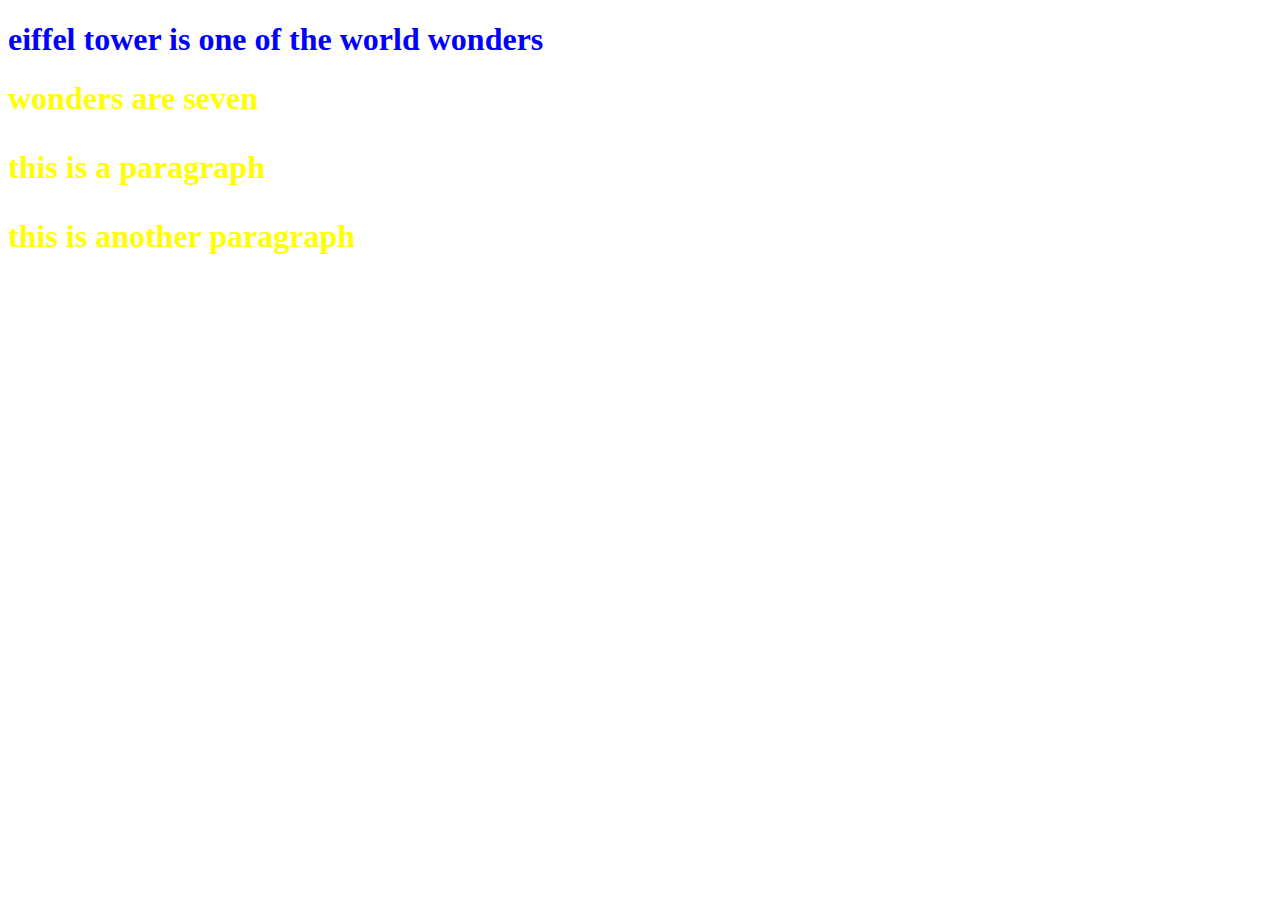
<file: index.html>
<!DOCTYPE html>
<html lang="en">
<head>
    
  

    <meta charset="UTF-8">
    <meta name="viewport" content="width=device-width, initial-scale=1.0">
    <title>Document</title>
    <link ref=""stylesheet" href="style.css"
    <!--  -->

</head>
<body>
    <h1 style="color:blue ">eiffel tower is one of the world wonders</h1>
   <h1 style="color:yellow"
    <p> wonders are seven</p>
    <p>this is a paragraph</p>
    <p> this is another paragraph</p>

<body>



      

    

    

</body>
</html>
</file>
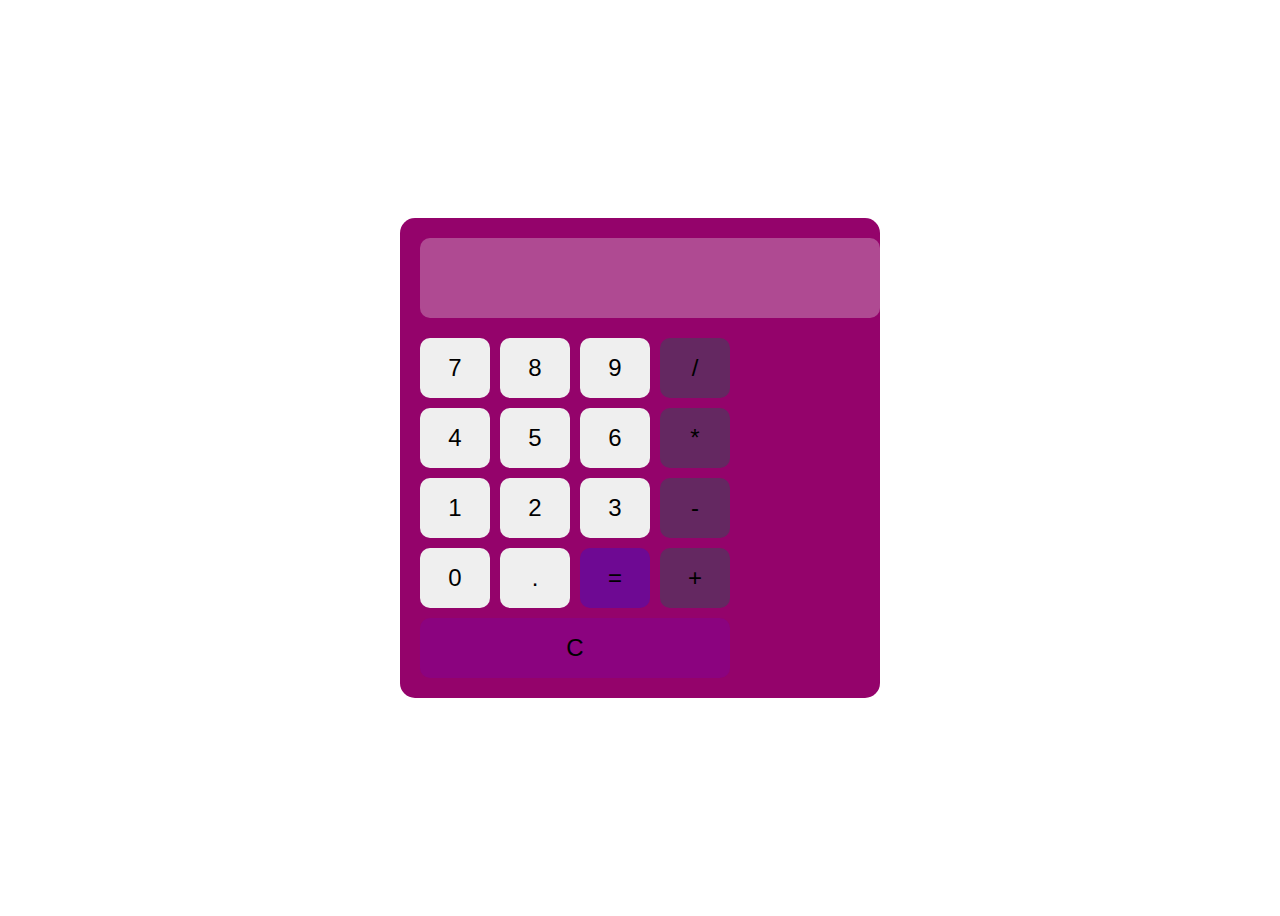
<file: calci.html>
<!DOCTYPE html>
<html lang="en">
<head>
  <meta charset="UTF-8">
  <meta name="viewport" content="width=device-width, initial-scale=1.0">
  <title>Simple Calculator</title>
  <!DOCTYPE html>
<html>
<head>
  <title>Calculator</title>
  <link rel="stylesheet" href="style.css">
</head>
<body>
  
</body>
</html>

</head>
<link rel="stylesheet" href="style.css">

<body>
  <div class="calculator">
    <input type="text" class="display" disabled>

    <div class="buttons">
      <button>7</button>
      <button>8</button>
      <button>9</button>
      <button class="operator">/</button>

      <button>4</button>
      <button>5</button>
      <button>6</button>
      <button class="operator">*</button>

      <button>1</button>
      <button>2</button>
      <button>3</button>
      <button class="operator">-</button>

      <button>0</button>
      <button>.</button>
      <button class="equal">=</button>
      <button class="operator">+</button>

      <button class="clear">C</button>
    </div>
  </div>
</body>
</html>
</file>
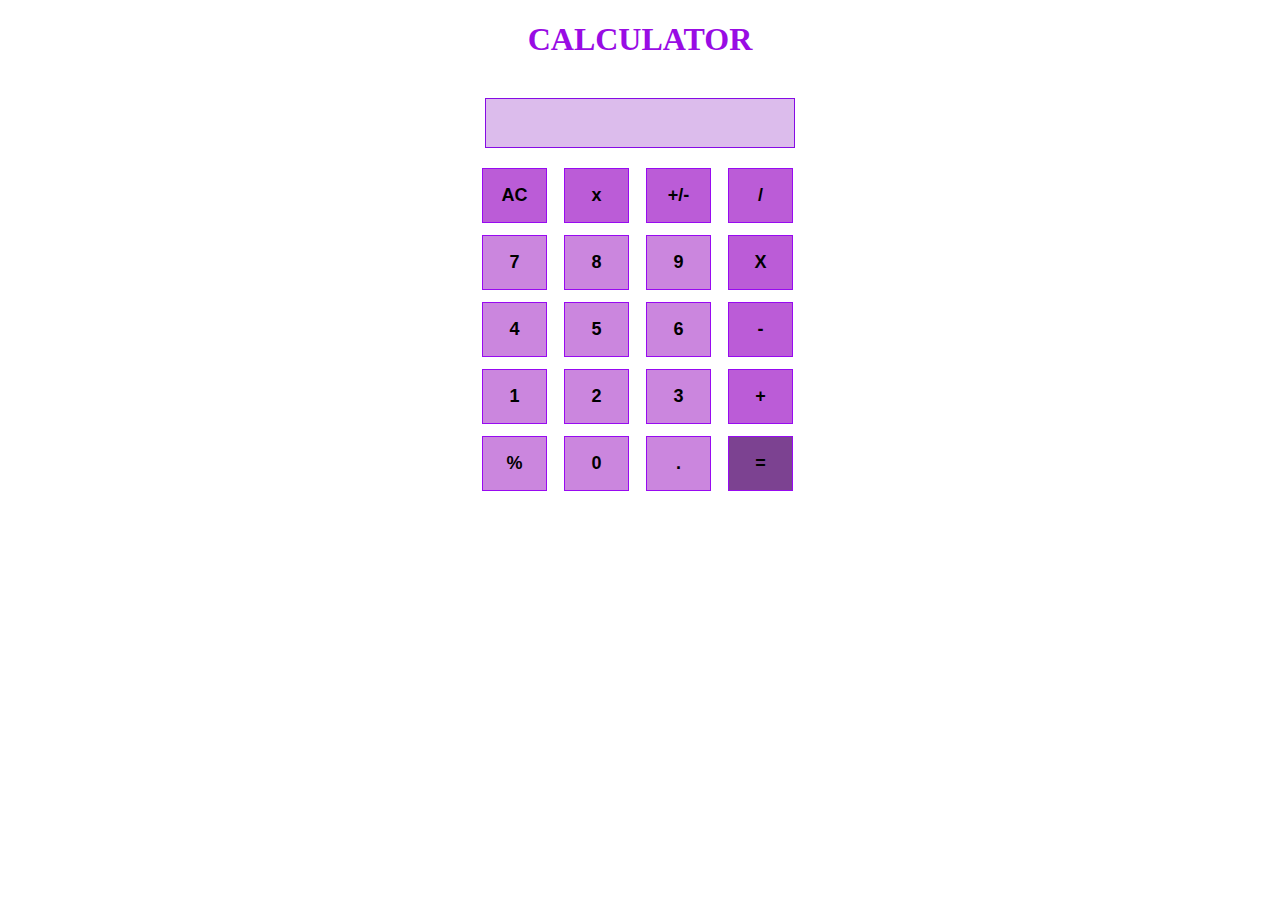
<file: calci1.html>
<!DOCTYPE html>
<html lang="en">
<head>
    <meta charset="UTF-8">
    <meta name="viewport" content="width=device-width, initial-scale=1.0">
    <title>Document</title>
    <link rel="stylesheet" href="style1.css">
</head>
<body>
    
     <center><h1>CALCULATOR</h1><br></center>
     <center><input type="text" id="number" class="display"
    <div class="display"</center>
     <center><div class="calculator">
  <button class="ac">AC</button>
 

  <button class="operator">x</button>
  <button class="operator">+/-</button>
  <button class="operator">/</button>

  <button>7</button>
  <button>8</button>
  <button>9</button>
  <button class="operator">X</button>

  <button>4</button>
  <button>5</button>
  <button>6</button>
  <button class="operator">-</button>

  <button>1</button>
  <button>2</button>
  <button>3</button>
  <button class="operator">+</button>

  <button>%</button>
  <button>0</button>
  <button>.</button>
  <button class="equal">=</button>
</div>

     </center>
    
     
      
            
     
</body>
</html>
</file>
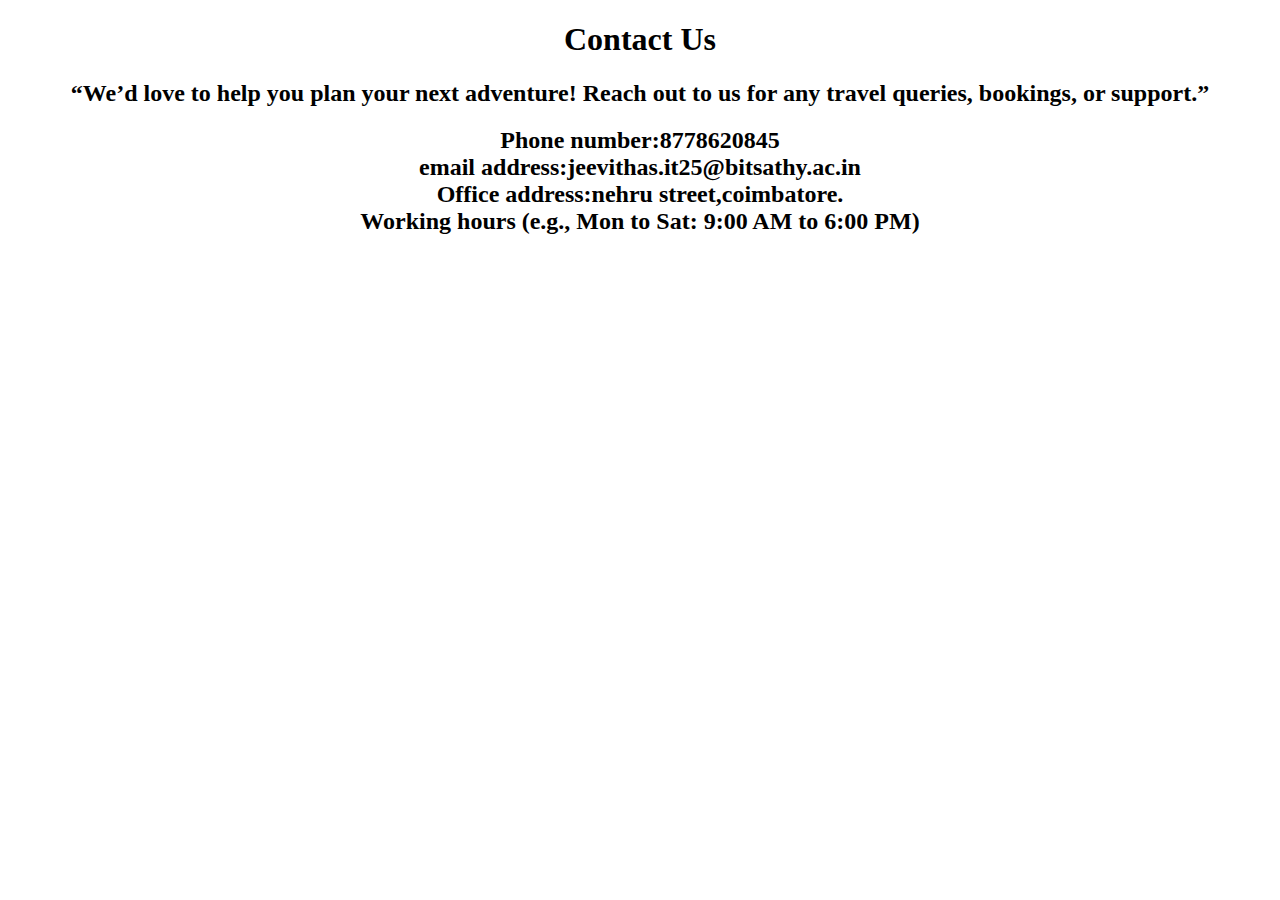
<file: contact1.html>
<!DOCTYPE html>
<html lang="en">
<head>
    <meta charset="UTF-8">
    <meta name="viewport" content="width=device-width, initial-scale=1.0">
    <title>CONTACT</title>
    <style>
        body{
            background-image: url(https://wallpapercave.com/wp/wp5561684.jpg);
        }
    </style>
</head>
<body><center>
    <h1>Contact Us</h1>
    <h2>“We’d love to help you plan your next adventure! Reach out to us for any travel queries, bookings, or support.”</h2>
     <h2>Phone number:8778620845<br>
        email address:jeevithas.it25@bitsathy.ac.in<br>
        Office address:nehru street,coimbatore.<br>


Working hours (e.g., Mon to Sat: 9:00 AM to 6:00 PM)</p></h2>
</center>

</body>
</html>
</file>
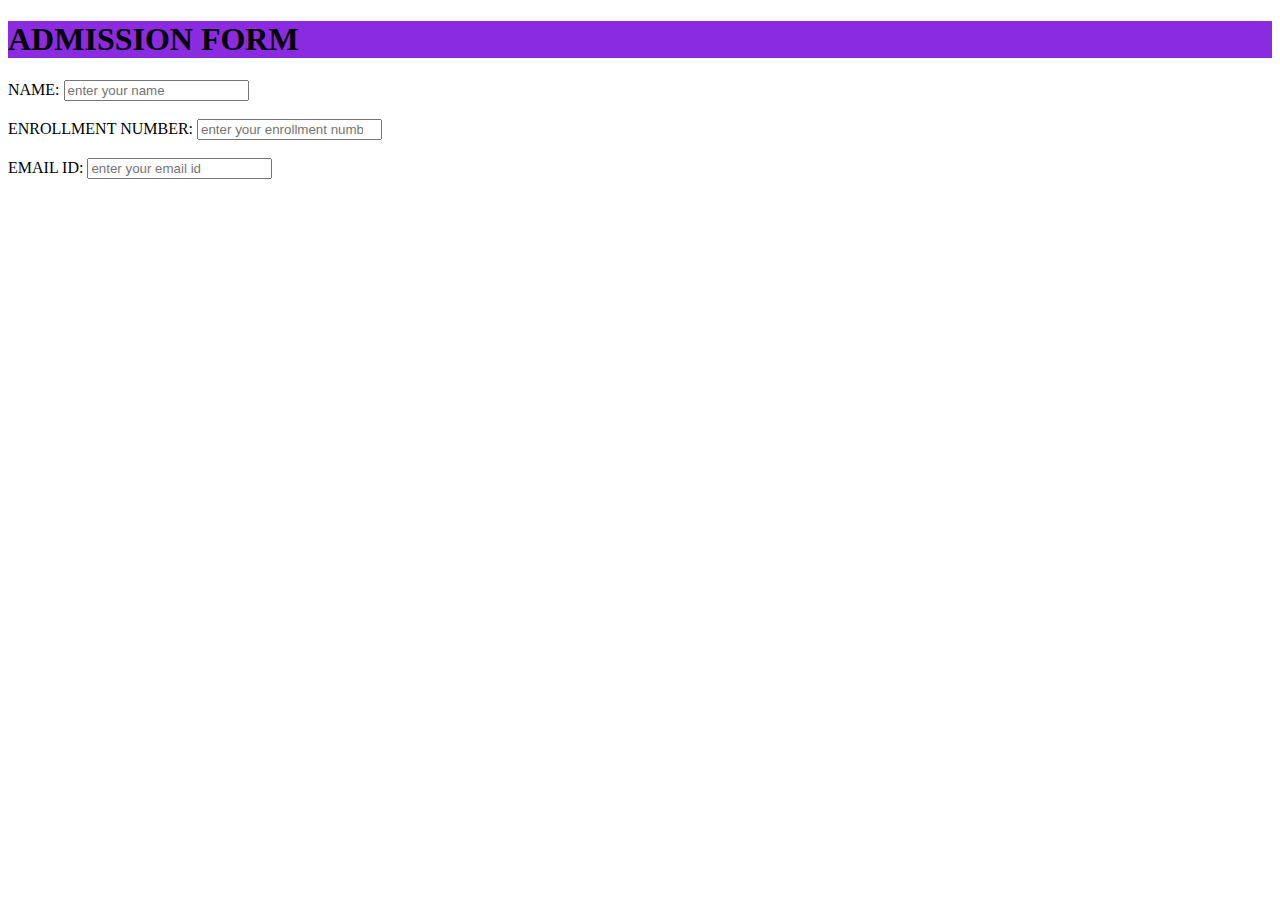
<file: index1.html>
<!DOCTYPE html>
<html lang="en">
<head>
    <meta charset="UTF-8">
    <meta name="viewport" content="width=device-width, initial-scale=1.0">
    <title>Document</title>
</head>
<body>

    <h1 style="background-color:blueviolet;">ADMISSION FORM</h1>
</form>
 <label for="name">NAME:</label>
 <input type="text"id=name
 placeholder="enter your name"><br><br>
 
 <label for="num">ENROLLMENT NUMBER:</label>
 <input type="number" id="num"
 placeholder="enter your enrollment number"><br><br>

 <label for="email">EMAIL ID:</label>
 <input type="email id" id="email"
 placeholder="enter your email id"><br><br>
</file>
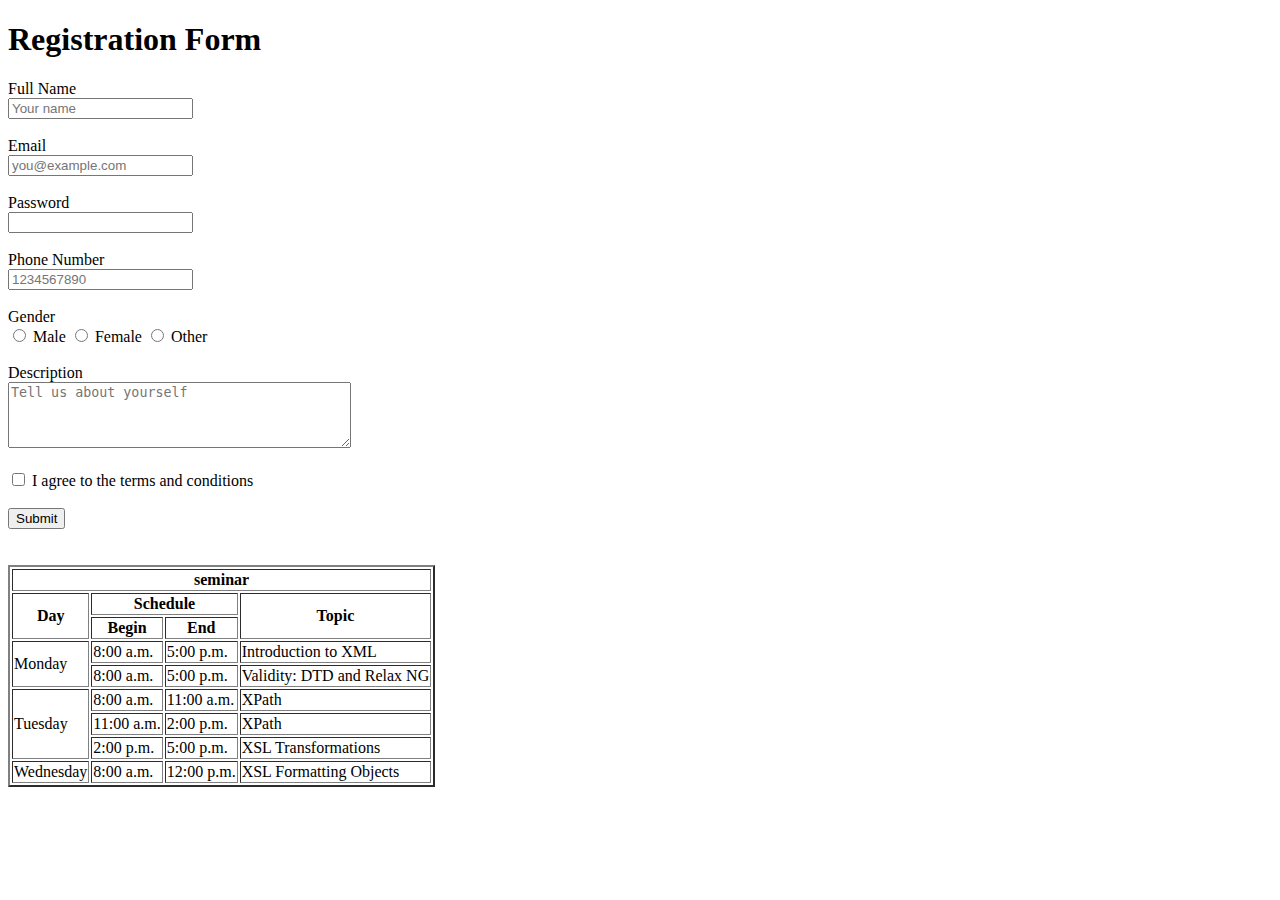
<file: index4.html>
<!DOCTYPE html>
<html lang="en">
<head>
    <meta charset="UTF-8">
    <meta name="viewport" content="width=device-width, initial-scale=1.0">
    <title>Document</title>
</head>
<body>

<body>

    <h1>Registration Form</h1>

    <form>
  <label for="name">Full Name</label><br>
        <input type="text" id="name" name="name"
         placeholder="Your name"><br><br>

        <label for="email">Email</label><br>
        <input type="email" id="email" name="email"
         placeholder="you@example.com"><br><br>

        <label for="password">Password</label><br>
        <input type="password" id="password" name="password"><br><br>

   <label for="phone">Phone Number</label><br>
        <input type="text" id="phone" name="phone"
         placeholder="1234567890"><br><br>

        <label>Gender</label><br>
        <input type="radio" name="gender" value="male"> Male
        <input type="radio" name="gender" value="female"> Female
        <input type="radio" name="gender" value="other"> Other<br><br>

        <label for="description">Description</label><br>
        <textarea id="description" name="description" rows="4" cols="40"
         placeholder="Tell us about yourself"></textarea><br><br>

        <input type="checkbox" id="agree" name="agree">
        <label for="agree">I agree to the terms and conditions</label><br><br>

        <input type="submit" value="Submit">
    </form>

    <br><br>

    <table border="2" >
        <tr>
        <th
          colspan="4">seminar
        </th>
        </tr>

        <tr> <th rowspan="2">Day</th>
            <th colspan="2">Schedule</th>
            <th rowspan="2">Topic</th>
        </tr>
        <tr>
            <th>Begin</th>
            <th>End</th>
        </tr>

        <tr> <td rowspan="2">Monday</td>
            <td>8:00 a.m.</td>
            <td>5:00 p.m.</td>
            <td>Introduction to XML</td>
        </tr>
        <tr>
            <td>8:00 a.m.</td>
            <td>5:00 p.m.</td>
            <td>Validity: DTD and Relax NG</td>
        </tr>

        <tr>
            <td rowspan="3">Tuesday</td>
            <td>8:00 a.m.</td>
            <td>11:00 a.m.</td>
            <td>XPath</td></tr>
           <tr><td>11:00 a.m.</td>
            <td>2:00 p.m.</td>
            <td>XPath</td>
        </tr>
        <tr>
            <td>2:00 p.m.</td>
            <td>5:00 p.m.</td>
            <td>XSL Transformations</td>
        </tr>

        <tr> <td>Wednesday</td>
            <td>8:00 a.m.</td>
            <td>12:00 p.m.</td>
            <td>XSL Formatting Objects</td>
        </tr>
    </table>

    

</body>
</html>
</file>
<file: style.css>
body {
  display: flex;
  justify-content: center;
  align-items: center;
  height: 100vh;
  
  font-family: Arial, sans-serif;
  background: url("https://youtu.be/l7WeNO_j5VM");
background-size: cover;
background-position: center;



}
.calculator {
  background:rgb(148, 3, 107);
  padding: 20px;
  border-radius: 15px;
  
}

.display {
  width: 100%;
  height: 60px;
  margin-bottom: 20px;
  text-align: right;
  font-size: 2em;
  padding: 10px;
  border: none;
  border-radius: 10px;
  
}

.buttons {
  display: grid;
  grid-template-columns: repeat(4, 70px);
  gap: 10px;
}

button {
  height: 60px;
  font-size: 1.5em;
  border: none;
  border-radius: 10px;
  cursor: pointer;
  
  

}

button:hover {
  background:rgb(212, 105, 159);
}

.operator {
  background: rgb(100, 40, 97);
}

.equal {
  background: rgb(110, 9, 147);
}

.clear {
  background: rgb(139, 3, 127);
  grid-column: span 4;
}
</file>
<file: style1.css>
h1 {
      color:rgb(153, 12, 228);
      font-size: 32px;
      font-weight: bold;
    }

    .calculator {
      display: inline-grid;
      grid-template-columns: repeat(4, 70px);
      gap: 12px;
      margin-top: 20px;
    }
.ac{
   background-color: rgb(187, 92, 215);
}
.operator{
   background-color: rgb(187, 92, 215);

}
.equal{
   background-color: rgb(124, 66, 145);
}
    button {
      height: 55px;
      width: 65px;
      font-size: 18px;
      font-weight: bold;
      border: 1px solid rgb(152, 10, 241);
      background-color: #cb86de;
      cursor: pointer;
    }

    button:hover {
      background-color: #e48bde;
    }
    body{
      background-image: url(https://d1csarkz8obe9u.cloudfront.net/posterpreviews/powerpoint-math-for-kids-background-design-template-9c7101e6f62f51589b70148f650f4f6e_screen.jpg?ts=1737411341);
      background-size: cover;
    }
    
  
.display {
  grid-column: span 4;   
  height: 50px;
  width: 310px;
  font-size: 24px;
  text-align: right;
  padding: 5px 10px;
  border: 1px solid rgb(134, 11, 228);
  background-color: #dcbcec;
  box-sizing: border-box;
}
</file>
